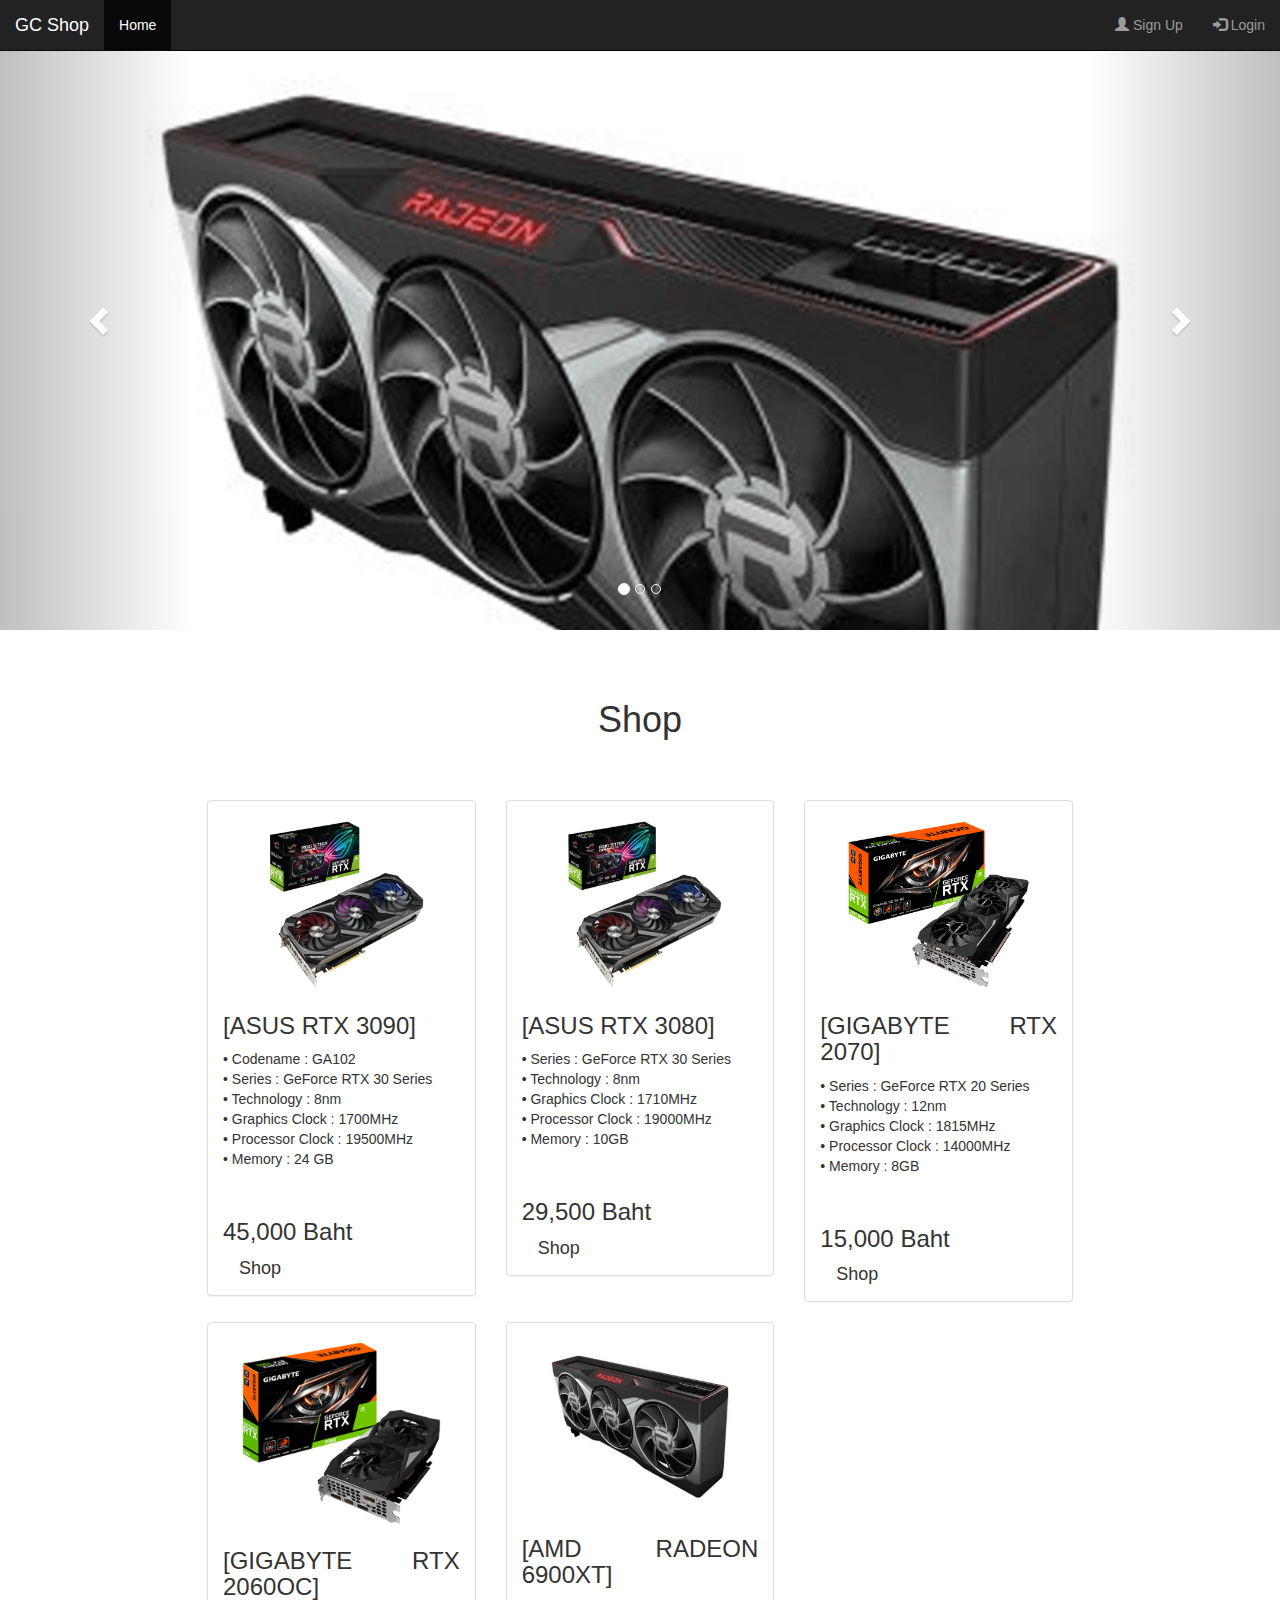
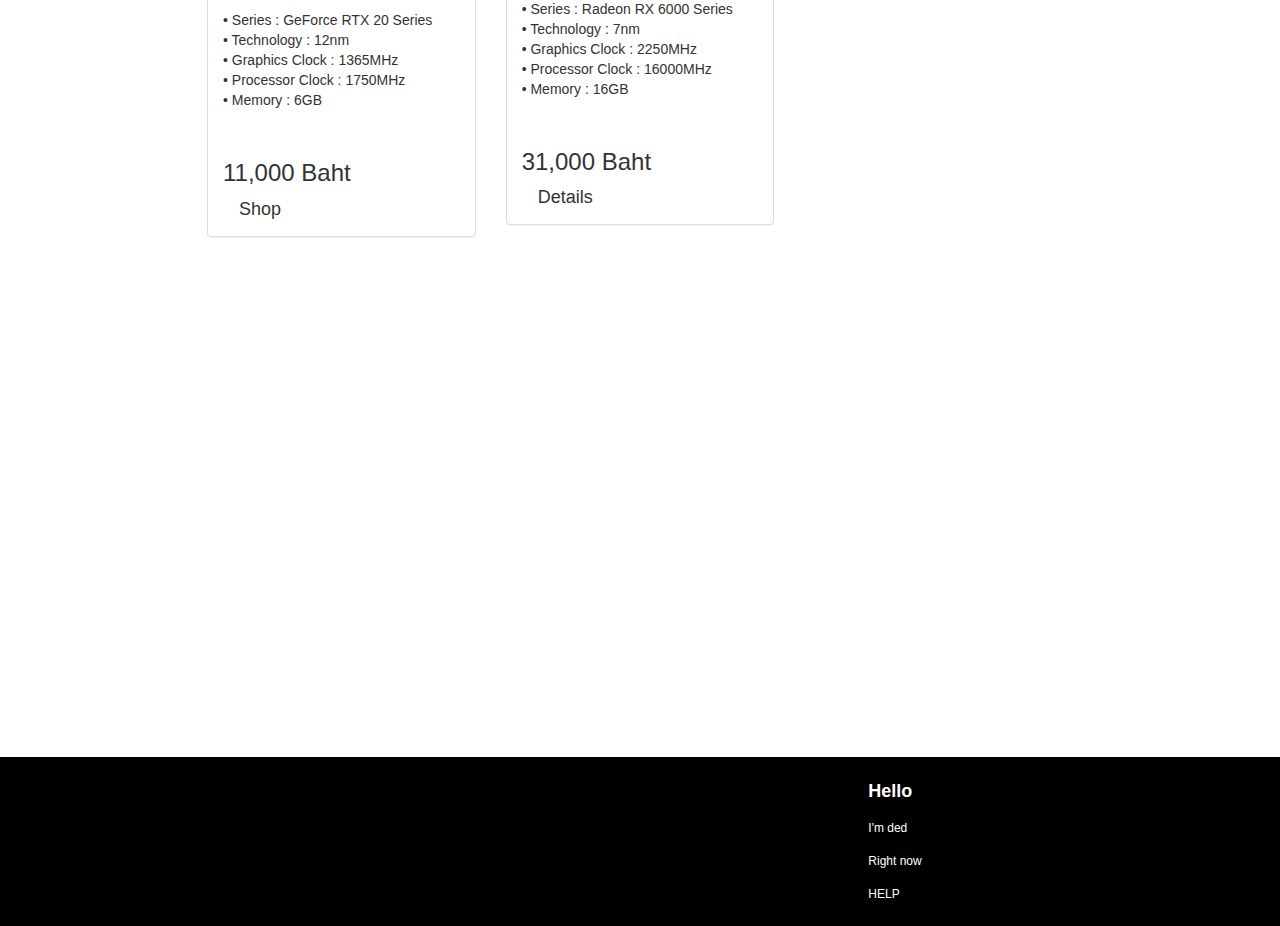
<file: index.html>
<!doctype html>
<html>
<head>
<meta charset="utf-8">
<meta name="viewport" content="width=device-width, initial-scale=1">
<link rel="stylesheet" href="./css/file.css">
<link rel="stylesheet" href="https://maxcdn.bootstrapcdn.com/bootstrap/3.4.1/css/bootstrap.min.css">
<title>Graphic Card Seller</title>
</head>

<body>

<nav class="navbar navbar-inverse navbar-fixed-top">
  <div class="container-fluid">
    <div class="navbar-header">
      <a class="navbar-brand" href="#">GC Shop</a>
    </div>
    <ul class="nav navbar-nav">
      <li class="active"><a href="#">Home</a></li>
<!--
      <li><a href="#">Page 1</a></li>
      <li><a href="#">Page 2</a></li>
-->
    </ul>
    <ul class="nav navbar-nav navbar-right">
      <li><a href="#"><span class="glyphicon glyphicon-user"></span> Sign Up</a></li>
      <li><a href="#"><span class="glyphicon glyphicon-log-in"></span> Login</a></li>
    </ul>
  </div>
</nav>
	
<div id="myCarousel" class="carousel slide" data-ride="carousel">
	<ol class="carousel-indicators">
		<li data-target="#myCarousel" data-slide-to="0" class="active"></li>
		<li data-target="#myCarousel" data-slide-to="1"></li>
		<li data-target="#myCarousel" data-slide-to="2"></li>
	</ol>
	<div class="carousel-inner">
		<div class="item active">
			<img src="./image/AMD6900XT.png" alt="Sample Image" style="width: 100%;">
		</div>
		<div class="item">
			<img src="./image/RTX2070OC.png" alt="Sample Image" style="width: 100%;">
		</div>
		<div class="item">
			<img src="./image/RTX3080.png" alt="Sample Image" style="width: 100%;">
		</div>
		<div class="item">
			<img src="./image/RTX3090.png" alt="Sample Image" style="width: 100%;">
		</div>
		<div class="item">
			<img src="./image/RTX2060OC.png" alt="Sample Image" style="width: 100%;">
		</div>
	</div>
	<a class="left carousel-control" href="#myCarousel" data-slide="prev">
		<span class="glyphicon glyphicon-chevron-left"></span>
		<span class="sr-only">Previous</span>
	</a>
	<a class="right carousel-control" href="#myCarousel" data-slide="next">
		<span class="glyphicon glyphicon-chevron-right"></span>
		<span class="sr-only">Next</span>
	</a>
</div>
	
<div class="container text-center" style="width: 70%; padding-top: 50px; padding-bottom: 50px;">
	<h1 style="padding-bottom: 50px;">Shop</h1>
	<div class="row">
		<div class="col-md-4">
			<div class="panel panel-default">
				<div class="panel-body text-justify">
					<img src="./image/RTX3090.png" alt="Sample Image" style="width: 100%;">
					<h3>[ASUS RTX 3090]</h3>
					<p style="margin-bottom: 50px;">• Codename : GA102<br>
													• Series : GeForce RTX 30 Series<br>
													• Technology : 8nm<br>
													• Graphics Clock : 1700MHz<br>
													• Processor Clock : 19500MHz<br>
													• Memory : 24 GB<br>
													
													<h3>45,000 Baht</h3>
					<a href="RTX3090.html" class="btn-default btn-lg" role="button">Shop</a>
				</div>
			</div>
		</div>
		<div class="col-md-4">
			<div class="panel panel-default">
				<div class="panel-body text-justify">
					<img src="./image/RTX3080.png" alt="Sample Image" style="width: 100%;">
					<h3>[ASUS RTX 3080]</h3>
					<p style="margin-bottom: 50px;">
													• Series : GeForce RTX 30 Series<br>
													• Technology : 8nm<br>
													• Graphics Clock : 1710MHz<br>
													• Processor Clock : 19000MHz<br>
													• Memory : 10GB<br>
													</p>
													<h3>29,500 Baht</h3>
					<a href="RTX3080.html" class="btn-default btn-lg" role="button">Shop</a>
				</div>
			</div>
		</div>
		<div class="col-md-4">
			<div class="panel panel-default">
				<div class="panel-body text-justify">
					<img src="./image/RTX2070OC.png" alt="Sample Image" style="width: 100%;">
					<h3>[GIGABYTE RTX 2070]</h3>
					<p style="margin-bottom: 50px;">
													• Series : GeForce RTX 20 Series<br>
													• Technology : 12nm<br>
													• Graphics Clock : 1815MHz<br>
													• Processor Clock : 14000MHz<br>
													• Memory : 8GB<br>
													</p>
													<h3>15,000 Baht</h3>
					<a href="RTX2070.html" class="btn-default btn-lg" role="button">Shop</a>
				</div>
			</div>
		</div>
	</div>
	<div class="row">
		<div class="col-md-4">
			<div class="panel panel-default">
				<div class="panel-body text-justify">
					<img src="./image/RTX2060OC.png" alt="Sample Image" style="width: 100%;">
					<h3>[GIGABYTE RTX 2060OC]</h3>
					<p style="margin-bottom: 50px;">
													• Series : GeForce RTX 20 Series<br>
													• Technology : 12nm<br>
													• Graphics Clock : 1365MHz<br>
													• Processor Clock : 1750MHz<br>
													• Memory : 6GB<br>
													</p>
													<h3>11,000 Baht</h3>
					<a href="RTX2060.html" class="btn-default btn-lg" role="button">Shop</a>
				</div>
			</div>
		</div>
		<div class="col-md-4">
			<div class="panel panel-default">
				<div class="panel-body text-justify">
					<img src="./image/AMD6900XT.png" alt="Sample Image" style="width: 100%;">
					<h3>[AMD RADEON 6900XT]</h3>
					<p style="margin-bottom: 50px;">
													• Series : Radeon RX 6000 Series <br>
													• Technology : 7nm <br>
													• Graphics Clock : 2250MHz <br>
													• Processor Clock : 16000MHz <br>
													• Memory : 16GB <br>
													</p>
													<h3>31,000 Baht</h3>
					<a href="RADEON6900XT.html" class="btn-default btn-lg" role="button">Details</a>
				</div>
			</div>
		</div>
	</div>
</div>

<div class="parallax"></div>
	
<div class="footer">
	<div class="row">
    	<div class="col-md-4"></div>
        <div class="col-md-4"></div>
        <div class="col-md-4"><h4><b>Hello</b></h4></div>
	</div>
    <div class="row">
    	<div class="col-md-4"></div>
        <div class="col-md-4"></div>
        <div class="col-md-4"><h6>I'm ded</h6></div>
	</div>
    <div class="row">
    	<div class="col-md-4"></div>
        <div class="col-md-4"></div>
        <div class="col-md-4"><h6>Right now</h6></div>
	</div>
    <div class="row">
    	<div class="col-md-4"></div>
        <div class="col-md-4"></div>
        <div class="col-md-4"><h6>HELP</h6></div>
	</div>
</div>

<script src="https://ajax.googleapis.com/ajax/libs/jquery/3.5.1/jquery.min.js"></script>
<script src="https://maxcdn.bootstrapcdn.com/bootstrap/3.4.1/js/bootstrap.min.js"></script>
</body>
</html>
</file>
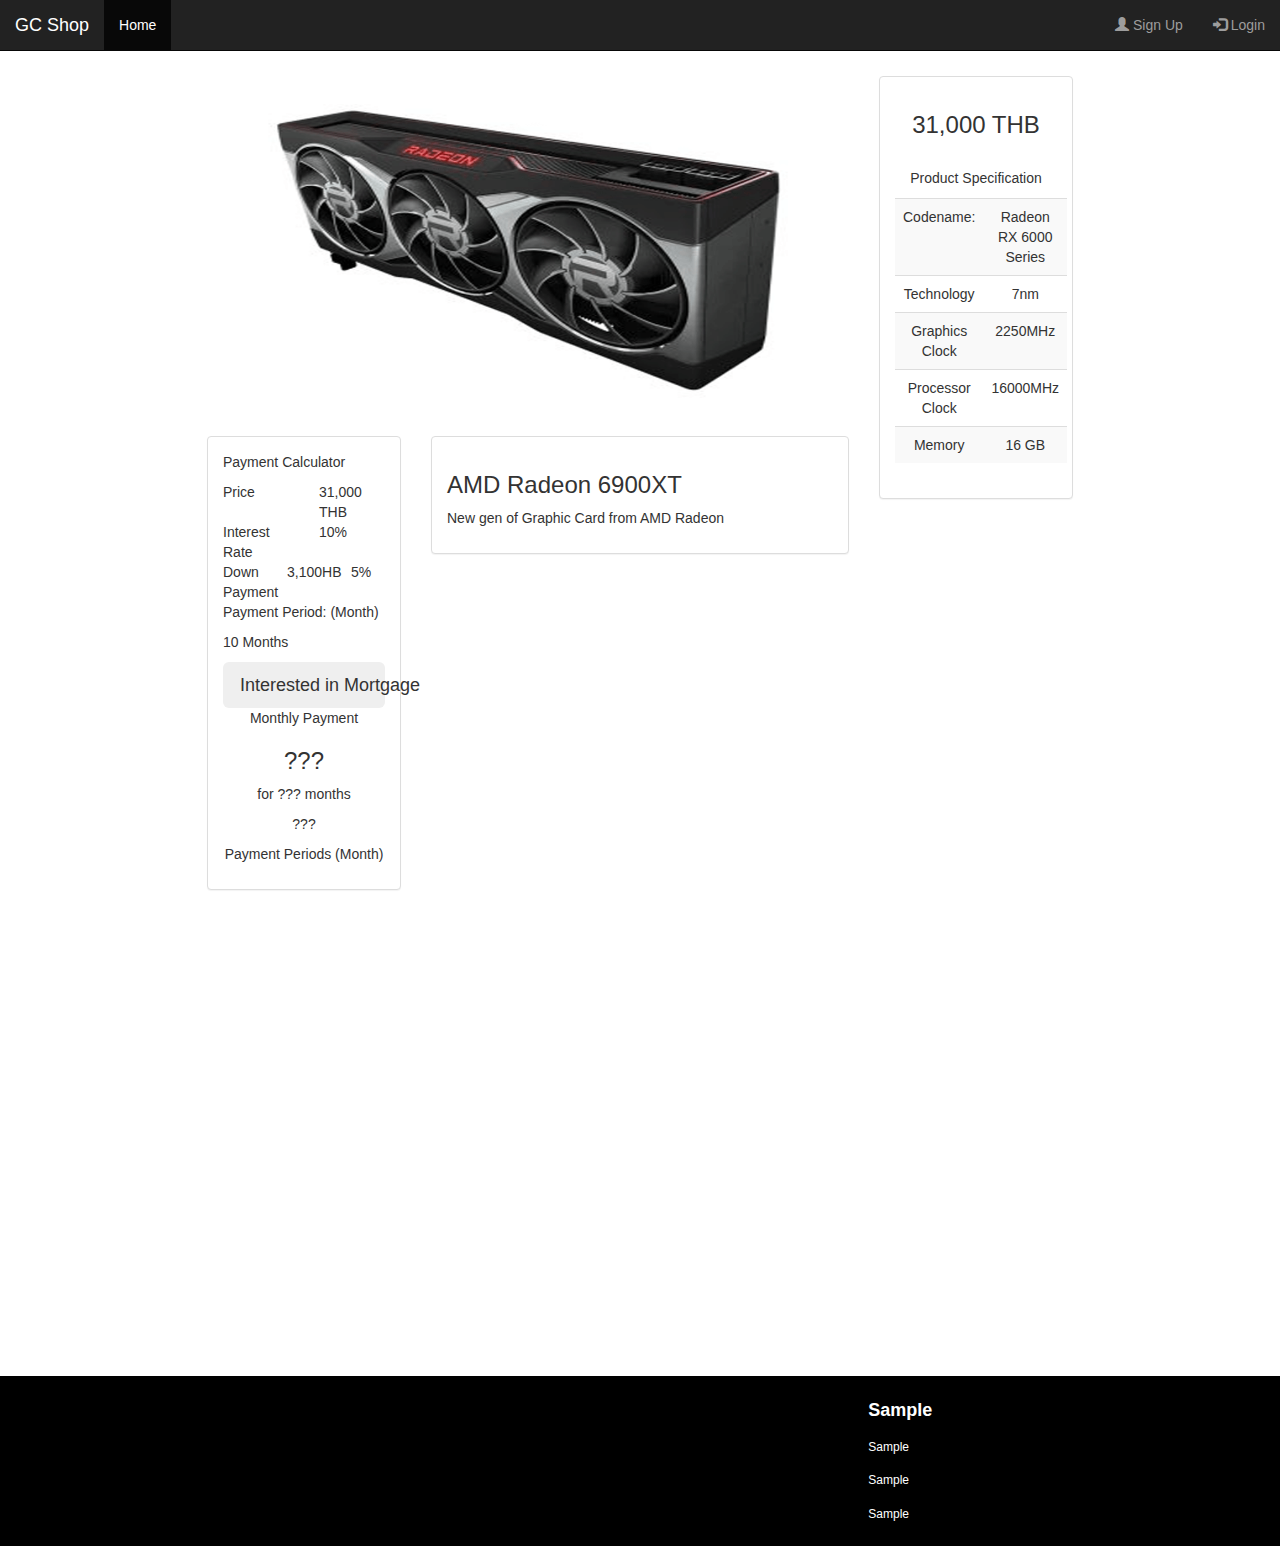
<file: RADEON6900XT.html>
<!doctype html>
<html>
<head>
<meta charset="utf-8">
<meta name="viewport" content="width=device-width, initial-scale=1">
<link rel="stylesheet" href="./css/file.css">
<link rel="stylesheet" href="https://maxcdn.bootstrapcdn.com/bootstrap/3.4.1/css/bootstrap.min.css">
<title>Sample Site</title>
</head>

<body>

<nav class="navbar navbar-inverse navbar-fixed-top">
  <div class="container-fluid">
    <div class="navbar-header">
      <a class="navbar-brand" href="index.html">GC Shop</a>
    </div>
    <ul class="nav navbar-nav">
      <li class="active"><a href="index.html">Home</a></li>
<!--
      <li><a href="#">Page 1</a></li>
      <li><a href="#">Page 2</a></li>
-->
    </ul>
    <ul class="nav navbar-nav navbar-right">
      <li><a href="#"><span class="glyphicon glyphicon-user"></span> Sign Up</a></li>
      <li><a href="#"><span class="glyphicon glyphicon-log-in"></span> Login</a></li>
    </ul>
  </div>
</nav><br><br><br>
	

<div class="container" style="width: 70%;">
	<div class="row">
		<div class="col-md-9">
			<div class="row text-center" style="padding-bottom: 10px;">
				<img src="image/AMD6900XT	.png" alt="sample" style="width: 100%; height: 350px;">
			</div>
			<div class="row">
				<div class="col-md-4 text-justify">
					<div class="panel panel-default">
						<div class="panel-body">
							<p>Payment Calculator</p>
							<div class="row">
								<div class="col-md-6">Price</div>
								<div class="col-md-6">31,000 THB</div>
							</div>
							<div class="row">
								<div class="col-md-6">Interest Rate</div>
								<div class="col-md-6">10%</div>
							</div>
							<div class="row">
								<div class="col-md-4">Down Payment</div>
								<div class="col-md-4">3,100HB</div>
								<div class="col-md-4">5%</div>
							</div>
							<div class="row">
								<div class="col-md-12">
									<p>Payment Period: (Month)</p>
									<p>10 Months</p>
								</div>
							</div>
							<button type="button" class="btn btn-block btn-lg">Interested in Mortgage</button>
							<div class="row text-center">
								<div class="col-md">
									<p>Monthly Payment</p>
									<h3>???</h3>
									<p>for ??? months</p>
								</div>
							</div>
							<div class="row text-center">
								<p>???</p>
								<p>Payment Periods (Month)</p>
							</div>
						</div>
					</div>
				</div>
				<div class="col-md-8">
					<div class="panel panel-default">
						<div class="panel-body">
							<h3>AMD Radeon 6900XT </h3>
							<p>New gen of Graphic Card from AMD Radeon</p>
						</div>
					</div>
				</div>
			</div>
		</div>
		<div class="col-md-3 text-center">
			<div class="panel panel-default">
				<div class="panel-body">
					<h3 style="padding-bottom: 20px;">31,000 THB</h3>
					<table class="table table-striped">
						<thead>
							<p>Product Specification</p>
						</thead>
						<tbody>
							<tr>
								<td>Codename:</td>
								<td>Radeon RX 6000 Series</td>
							</tr>
							<tr>
								<td>Technology</td>
								<td>7nm</td>
							</tr>
							<tr>
								<td>Graphics Clock</td>
								<td>2250MHz</td>
							</tr>
							<tr>
								<td>Processor Clock</td>
								<td>16000MHz</td>
							</tr>
							<tr>
								<td>Memory</td>
								<td>16 GB</td>
							</tr>
							
						</tbody>
					</table>
				</div>
			</div>
		</div>
	</div>
</div>

<div class="parallax"></div>
	
<div class="footer">
	<div class="row">
    	<div class="col-md-4"></div>
        <div class="col-md-4"></div>
        <div class="col-md-4"><h4><b>Sample</b></h4></div>
	</div>
    <div class="row">
    	<div class="col-md-4"></div>
        <div class="col-md-4"></div>
        <div class="col-md-4"><h6>Sample</h6></div>
	</div>
    <div class="row">
    	<div class="col-md-4"></div>
        <div class="col-md-4"></div>
        <div class="col-md-4"><h6>Sample</h6></div>
	</div>
    <div class="row">
    	<div class="col-md-4"></div>
        <div class="col-md-4"></div>
        <div class="col-md-4"><h6>Sample</h6></div>
	</div>
</div>

<script src="https://ajax.googleapis.com/ajax/libs/jquery/3.5.1/jquery.min.js"></script>
<script src="https://maxcdn.bootstrapcdn.com/bootstrap/3.4.1/js/bootstrap.min.js"></script>
</body>
</html>
</file>
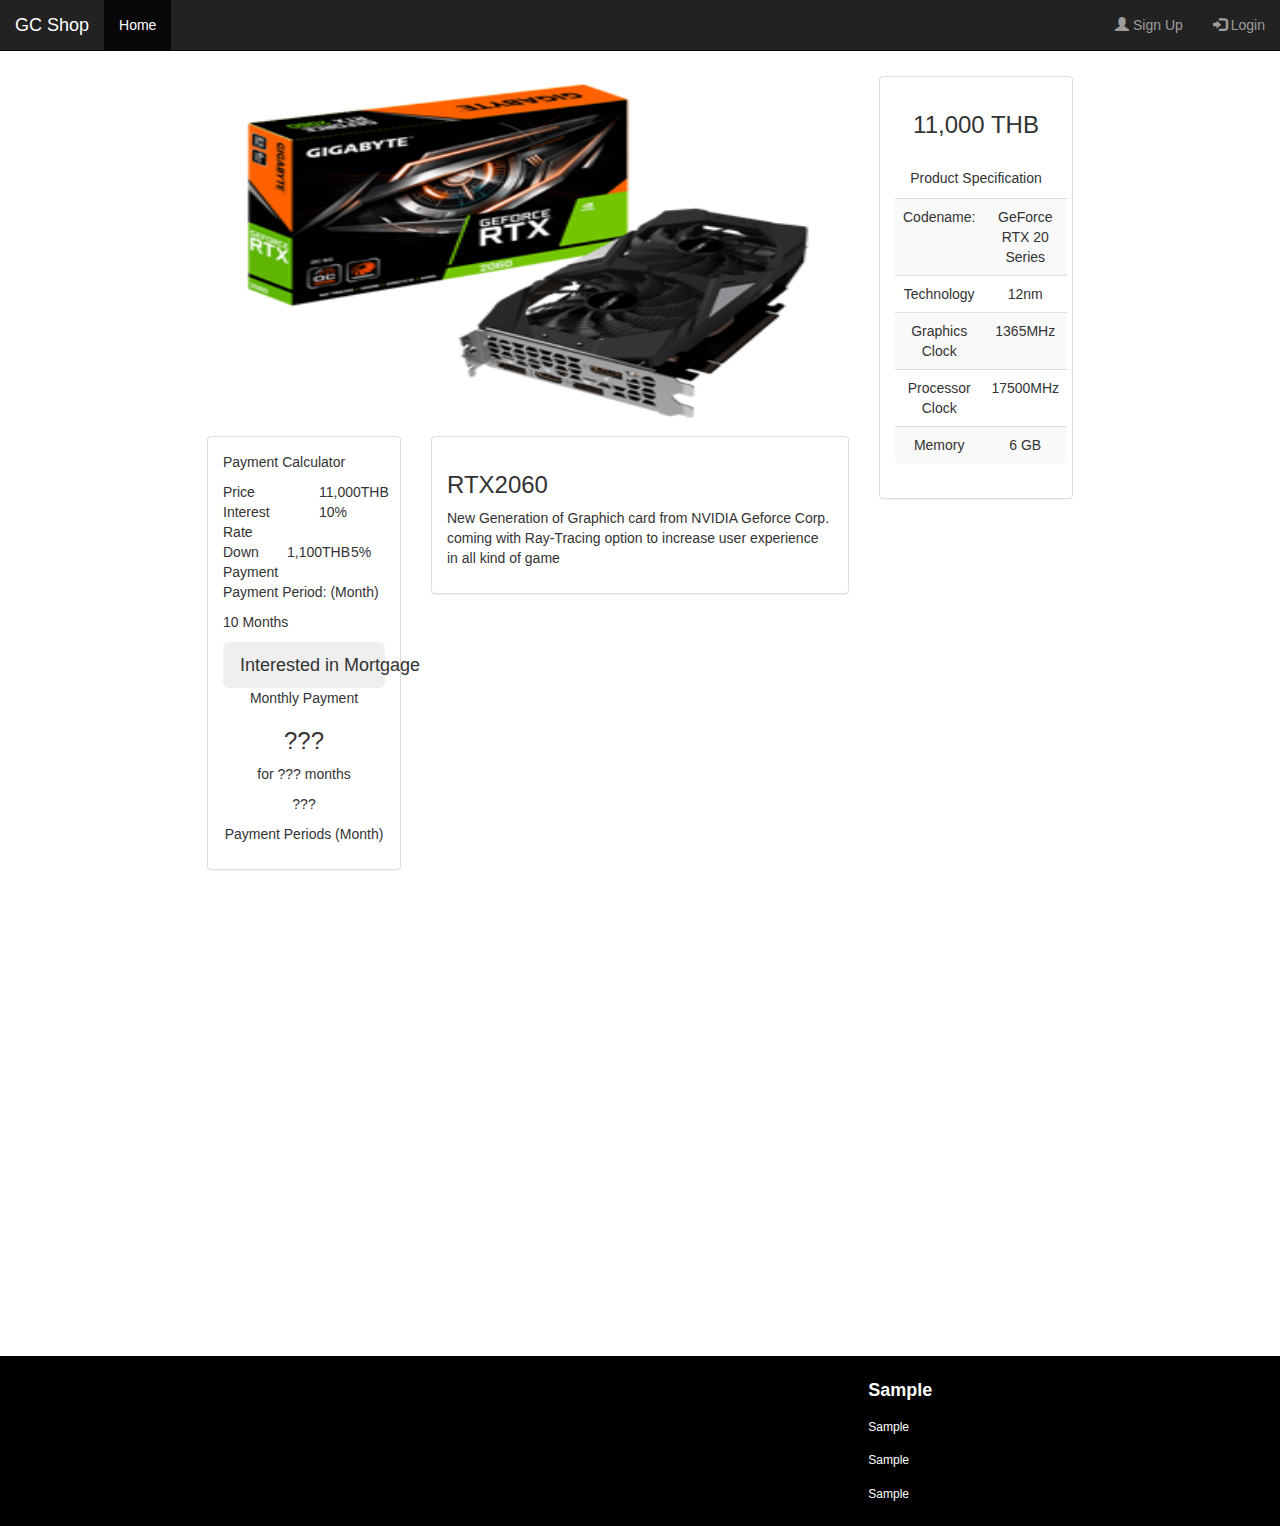
<file: RTX2060.html>
<!doctype html>
<html>
<head>
<meta charset="utf-8">
<meta name="viewport" content="width=device-width, initial-scale=1">
<link rel="stylesheet" href="./css/file.css">
<link rel="stylesheet" href="https://maxcdn.bootstrapcdn.com/bootstrap/3.4.1/css/bootstrap.min.css">
<title>Sample Site</title>
</head>

<body>

<nav class="navbar navbar-inverse navbar-fixed-top">
  <div class="container-fluid">
    <div class="navbar-header">
      <a class="navbar-brand" href="index.html">GC Shop</a>
    </div>
    <ul class="nav navbar-nav">
      <li class="active"><a href="index.html">Home</a></li>
<!--
      <li><a href="#">Page 1</a></li>
      <li><a href="#">Page 2</a></li>
-->
    </ul>
    <ul class="nav navbar-nav navbar-right">
      <li><a href="#"><span class="glyphicon glyphicon-user"></span> Sign Up</a></li>
      <li><a href="#"><span class="glyphicon glyphicon-log-in"></span> Login</a></li>
    </ul>
  </div>
</nav><br><br><br>
	

<div class="container" style="width: 70%;">
	<div class="row">
		<div class="col-md-9">
			<div class="row text-center" style="padding-bottom: 10px;">
				<img src="image/RTX2060OC.png" alt="sample" style="width: 100%; height: 350px;">
			</div>
			<div class="row">
				<div class="col-md-4 text-justify">
					<div class="panel panel-default">
						<div class="panel-body">
							<p>Payment Calculator</p>
							<div class="row">
								<div class="col-md-6">Price</div>
								<div class="col-md-6">11,000THB</div>
							</div>
							<div class="row">
								<div class="col-md-6">Interest Rate</div>
								<div class="col-md-6">10%</div>
							</div>
							<div class="row">
								<div class="col-md-4">Down Payment</div>
								<div class="col-md-4">1,100THB</div>
								<div class="col-md-4">5%</div>
							</div>
							<div class="row">
								<div class="col-md-12">
									<p>Payment Period: (Month)</p>
									<p>10 Months</p>
								</div>
							</div>
							<button type="button" class="btn btn-block btn-lg">Interested in Mortgage</button>
							<div class="row text-center">
								<div class="col-md">
									<p>Monthly Payment</p>
									<h3>???</h3>
									<p>for ??? months</p>
								</div>
							</div>
							<div class="row text-center">
								<p>???</p>
								<p>Payment Periods (Month)</p>
							</div>
						</div>
					</div>
				</div>
				<div class="col-md-8">
					<div class="panel panel-default">
						<div class="panel-body">
							<h3>RTX2060</h3>
							<p>New Generation of Graphich card from NVIDIA Geforce Corp. coming with Ray-Tracing option to increase user experience in all kind of game</p>
						</div>
					</div>
				</div>
			</div>
		</div>
		<div class="col-md-3 text-center">
			<div class="panel panel-default">
				<div class="panel-body">
					<h3 style="padding-bottom: 20px;">11,000 THB</h3>
					<table class="table table-striped">
						<thead>
							<p>Product Specification</p>
						</thead>
						<tbody>
							<tr>
								<td>Codename:</td>
								<td>GeForce RTX 20 Series</td>
							</tr>
							<tr>
								<td>Technology</td>
								<td>12nm</td>
							</tr>
							<tr>
								<td>Graphics Clock</td>
								<td>1365MHz</td>
							</tr>
							<tr>
								<td>Processor Clock</td>
								<td>17500MHz</td>
							</tr>
							<tr>
								<td>Memory</td>
								<td>6 GB</td>
							</tr>
							
						</tbody>
					</table>
				</div>
			</div>
		</div>
	</div>
</div>

<div class="parallax"></div>
	
<div class="footer">
	<div class="row">
    	<div class="col-md-4"></div>
        <div class="col-md-4"></div>
        <div class="col-md-4"><h4><b>Sample</b></h4></div>
	</div>
    <div class="row">
    	<div class="col-md-4"></div>
        <div class="col-md-4"></div>
        <div class="col-md-4"><h6>Sample</h6></div>
	</div>
    <div class="row">
    	<div class="col-md-4"></div>
        <div class="col-md-4"></div>
        <div class="col-md-4"><h6>Sample</h6></div>
	</div>
    <div class="row">
    	<div class="col-md-4"></div>
        <div class="col-md-4"></div>
        <div class="col-md-4"><h6>Sample</h6></div>
	</div>
</div>

<script src="https://ajax.googleapis.com/ajax/libs/jquery/3.5.1/jquery.min.js"></script>
<script src="https://maxcdn.bootstrapcdn.com/bootstrap/3.4.1/js/bootstrap.min.js"></script>
</body>
</html>
</file>
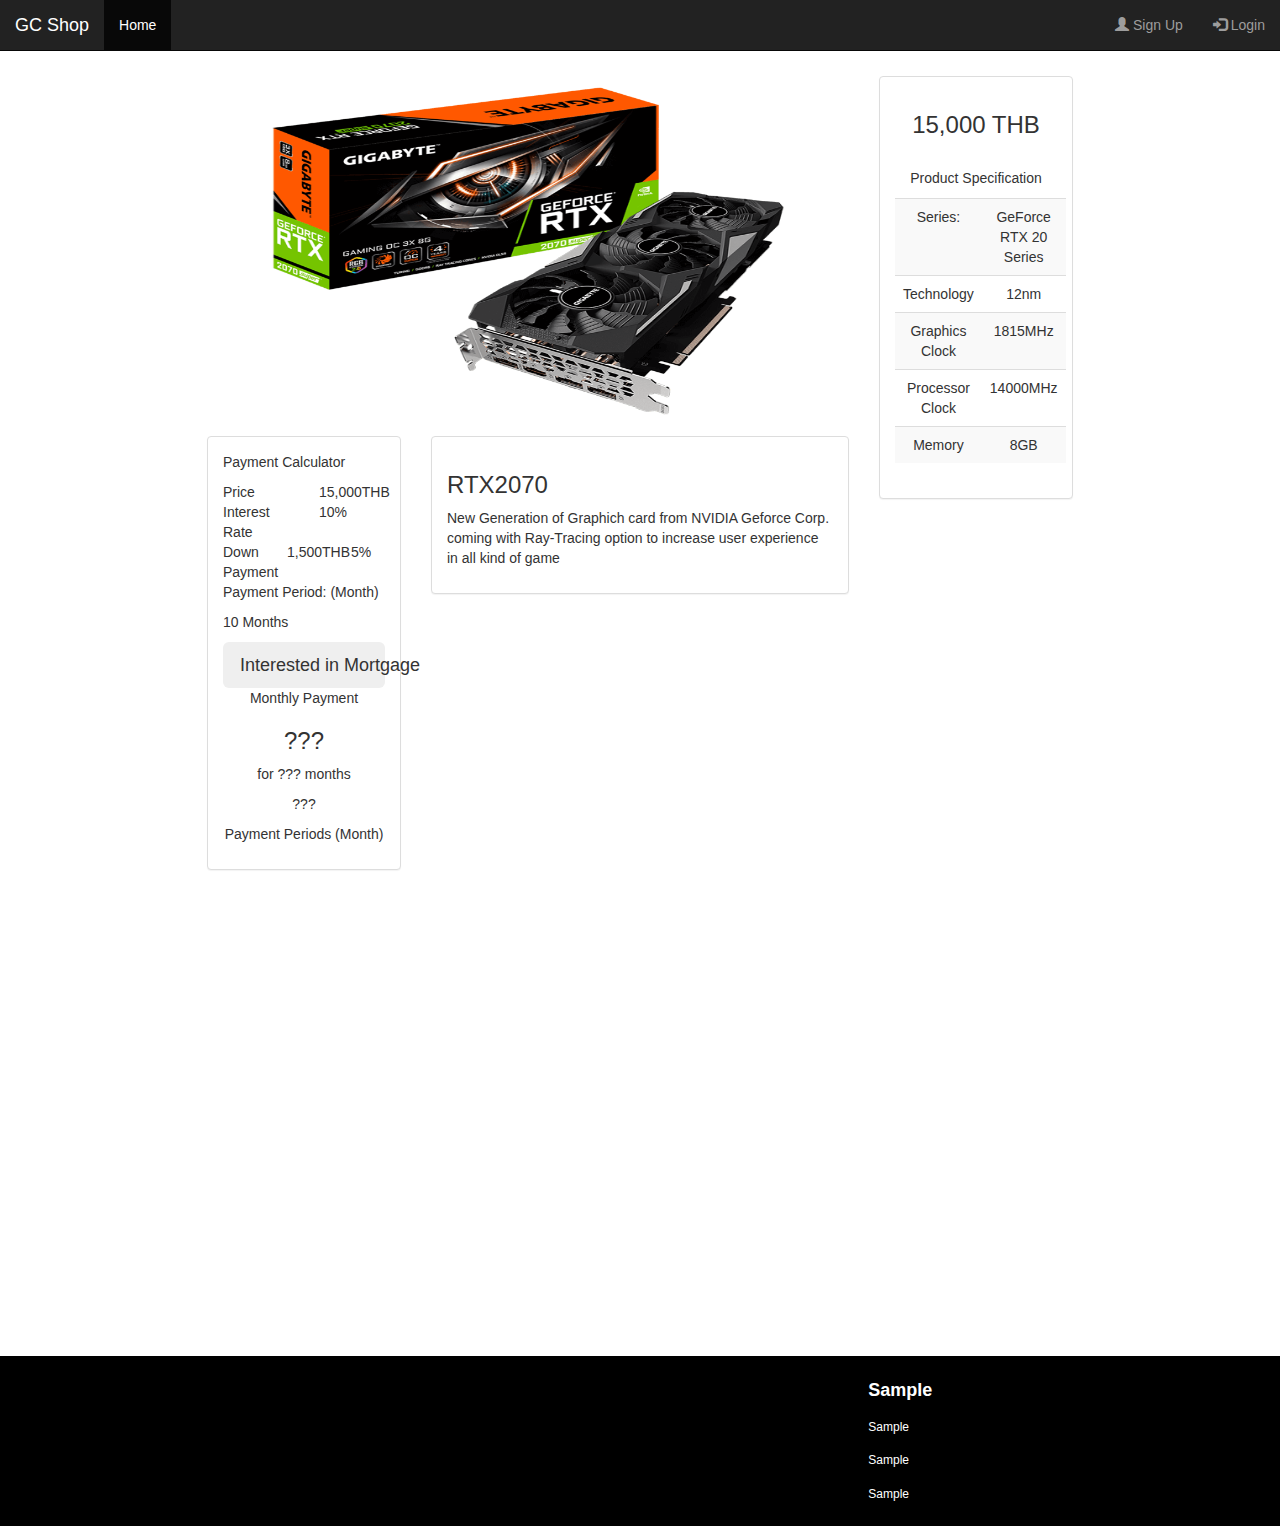
<file: RTX2070.html>
<!doctype html>
<html>
<head>
<meta charset="utf-8">
<meta name="viewport" content="width=device-width, initial-scale=1">
<link rel="stylesheet" href="./css/file.css">
<link rel="stylesheet" href="https://maxcdn.bootstrapcdn.com/bootstrap/3.4.1/css/bootstrap.min.css">
<title>Sample Site</title>
</head>

<body>

<nav class="navbar navbar-inverse navbar-fixed-top">
  <div class="container-fluid">
    <div class="navbar-header">
      <a class="navbar-brand" href="index.html">GC Shop</a>
    </div>
    <ul class="nav navbar-nav">
      <li class="active"><a href="index.html">Home</a></li>
<!--
      <li><a href="#">Page 1</a></li>
      <li><a href="#">Page 2</a></li>
-->
    </ul>
    <ul class="nav navbar-nav navbar-right">
      <li><a href="#"><span class="glyphicon glyphicon-user"></span> Sign Up</a></li>
      <li><a href="#"><span class="glyphicon glyphicon-log-in"></span> Login</a></li>
    </ul>
  </div>
</nav><br><br><br>
	

<div class="container" style="width: 70%;">
	<div class="row">
		<div class="col-md-9">
			<div class="row text-center" style="padding-bottom: 10px;">
				<img src="image/RTX2070OC.png" alt="sample" style="width: 100%; height: 350px;">
			</div>
			<div class="row">
				<div class="col-md-4 text-justify">
					<div class="panel panel-default">
						<div class="panel-body">
							<p>Payment Calculator</p>
							<div class="row">
								<div class="col-md-6">Price</div>
								<div class="col-md-6">15,000THB</div>
							</div>
							<div class="row">
								<div class="col-md-6">Interest Rate</div>
								<div class="col-md-6">10%</div>
							</div>
							<div class="row">
								<div class="col-md-4">Down Payment</div>
								<div class="col-md-4">1,500THB</div>
								<div class="col-md-4">5%</div>
							</div>
							<div class="row">
								<div class="col-md-12">
									<p>Payment Period: (Month)</p>
									<p>10 Months</p>
								</div>
							</div>
							<button type="button" class="btn btn-block btn-lg">Interested in Mortgage</button>
							<div class="row text-center">
								<div class="col-md">
									<p>Monthly Payment</p>
									<h3>???</h3>
									<p>for ??? months</p>
								</div>
							</div>
							<div class="row text-center">
								<p>???</p>
								<p>Payment Periods (Month)</p>
							</div>
						</div>
					</div>
				</div>
				<div class="col-md-8">
					<div class="panel panel-default">
						<div class="panel-body">
							<h3>RTX2070</h3>
							<p>New Generation of Graphich card from NVIDIA Geforce Corp. coming with Ray-Tracing option to increase user experience in all kind of game</p>
						</div>
					</div>
				</div>
			</div>
		</div>
		<div class="col-md-3 text-center">
			<div class="panel panel-default">
				<div class="panel-body">
					<h3 style="padding-bottom: 20px;">15,000 THB</h3>
					<table class="table table-striped">
						<thead>
							<p>Product Specification</p>
						</thead>
						<tbody>
							<tr>
								<td>Series:</td>
								<td>GeForce RTX 20 Series</td>
							</tr>
							<tr>
								<td>Technology</td>
								<td>12nm</td>
							</tr>
							<tr>
								<td>Graphics Clock</td>
								<td>1815MHz</td>
							</tr>
							<tr>
								<td>Processor Clock</td>
								<td>14000MHz</td>
							</tr>
							<tr>
								<td>Memory</td>
								<td>8GB</td>
							</tr>
							
						</tbody>
					</table>
				</div>
			</div>
		</div>
	</div>
</div>

<div class="parallax"></div>
	
<div class="footer">
	<div class="row">
    	<div class="col-md-4"></div>
        <div class="col-md-4"></div>
        <div class="col-md-4"><h4><b>Sample</b></h4></div>
	</div>
    <div class="row">
    	<div class="col-md-4"></div>
        <div class="col-md-4"></div>
        <div class="col-md-4"><h6>Sample</h6></div>
	</div>
    <div class="row">
    	<div class="col-md-4"></div>
        <div class="col-md-4"></div>
        <div class="col-md-4"><h6>Sample</h6></div>
	</div>
    <div class="row">
    	<div class="col-md-4"></div>
        <div class="col-md-4"></div>
        <div class="col-md-4"><h6>Sample</h6></div>
	</div>
</div>

<script src="https://ajax.googleapis.com/ajax/libs/jquery/3.5.1/jquery.min.js"></script>
<script src="https://maxcdn.bootstrapcdn.com/bootstrap/3.4.1/js/bootstrap.min.js"></script>
</body>
</html>
</file>
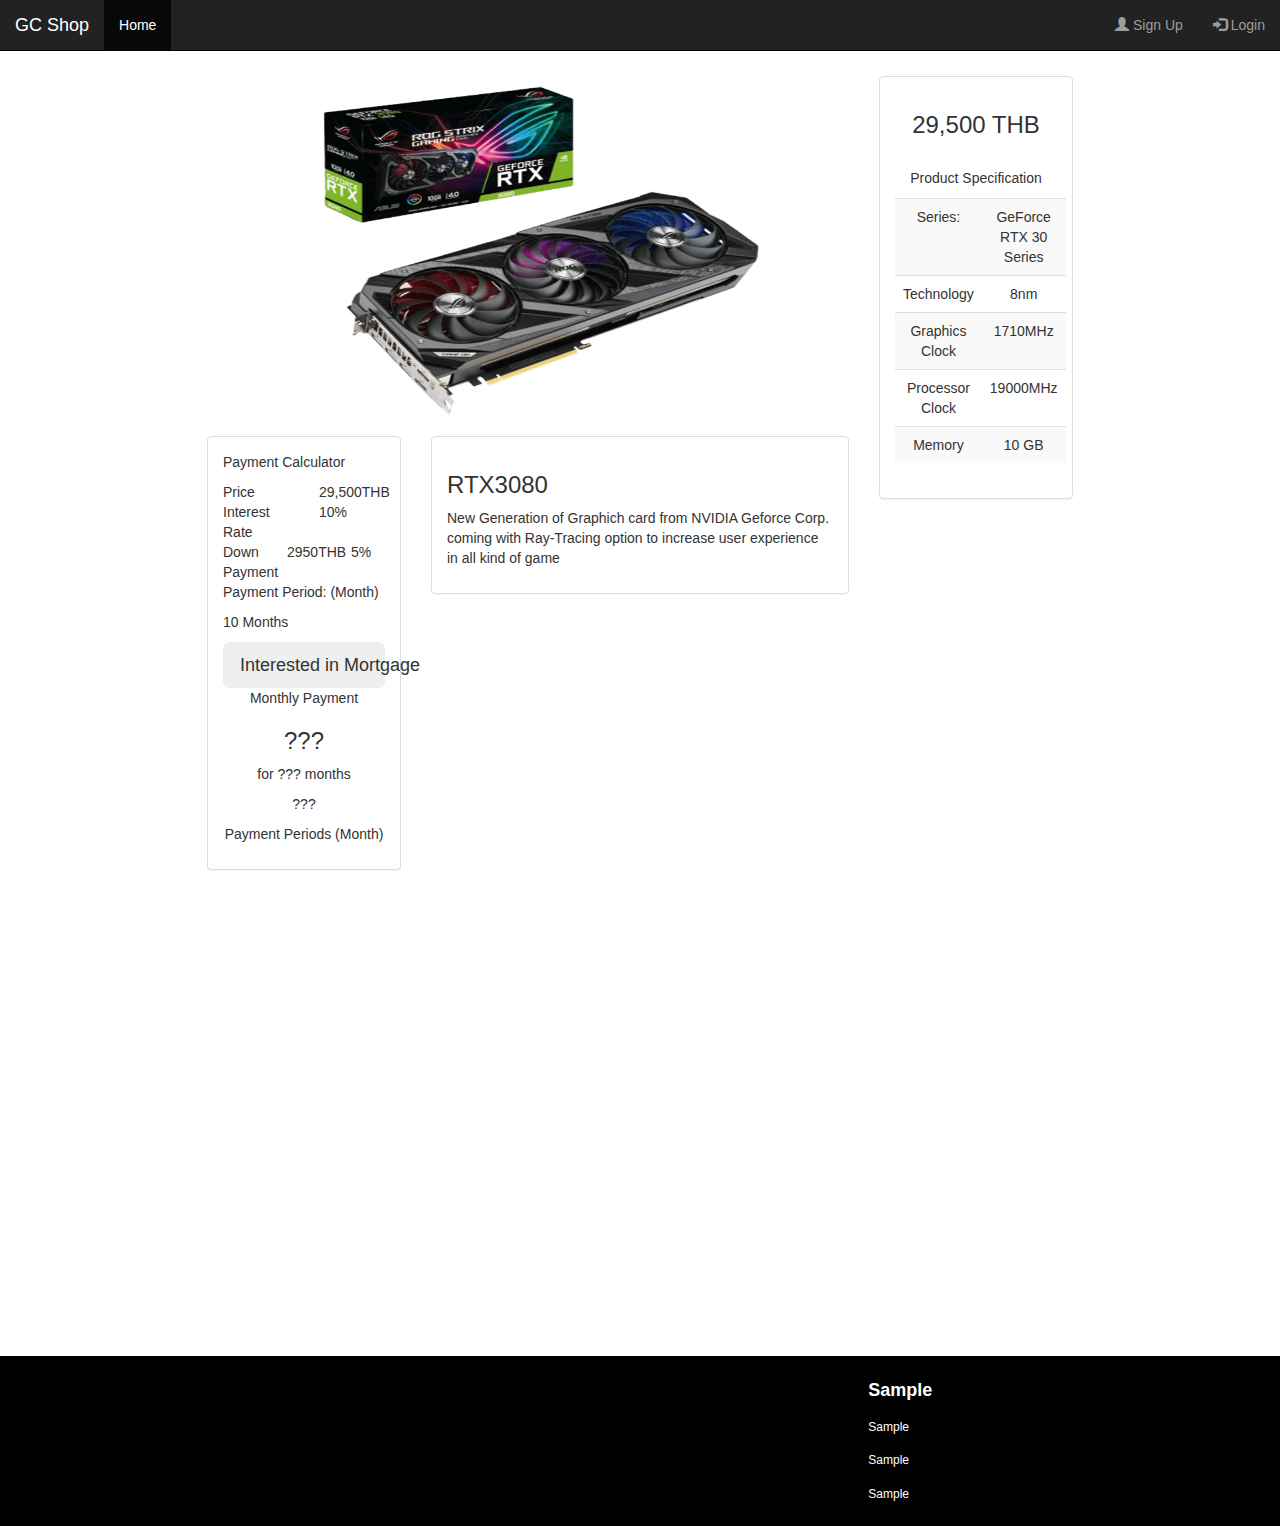
<file: RTX3080.html>
<!doctype html>
<html>
<head>
<meta charset="utf-8">
<meta name="viewport" content="width=device-width, initial-scale=1">
<link rel="stylesheet" href="./css/file.css">
<link rel="stylesheet" href="https://maxcdn.bootstrapcdn.com/bootstrap/3.4.1/css/bootstrap.min.css">
<title>Sample Site</title>
</head>

<body>

<nav class="navbar navbar-inverse navbar-fixed-top">
  <div class="container-fluid">
    <div class="navbar-header">
      <a class="navbar-brand" href="index.html">GC Shop</a>
    </div>
    <ul class="nav navbar-nav">
      <li class="active"><a href="index.html">Home</a></li>
<!--
      <li><a href="#">Page 1</a></li>
      <li><a href="#">Page 2</a></li>
-->
    </ul>
    <ul class="nav navbar-nav navbar-right">
      <li><a href="#"><span class="glyphicon glyphicon-user"></span> Sign Up</a></li>
      <li><a href="#"><span class="glyphicon glyphicon-log-in"></span> Login</a></li>
    </ul>
  </div>
</nav><br><br><br>
	

<div class="container" style="width: 70%;">
	<div class="row">
		<div class="col-md-9">
			<div class="row text-center" style="padding-bottom: 10px;">
				<img src="image/RTX3080.png" alt="sample" style="width: 100%; height: 350px;">
			</div>
			<div class="row">
				<div class="col-md-4 text-justify">
					<div class="panel panel-default">
						<div class="panel-body">
							<p>Payment Calculator</p>
							<div class="row">
								<div class="col-md-6">Price</div>
								<div class="col-md-6">29,500THB</div>
							</div>
							<div class="row">
								<div class="col-md-6">Interest Rate</div>
								<div class="col-md-6">10%</div>
							</div>
							<div class="row">
								<div class="col-md-4">Down Payment</div>
								<div class="col-md-4">2950THB</div>
								<div class="col-md-4">5%</div>
							</div>
							<div class="row">
								<div class="col-md-12">
									<p>Payment Period: (Month)</p>
									<p>10 Months</p>
								</div>
							</div>
							<button type="button" class="btn btn-block btn-lg">Interested in Mortgage</button>
							<div class="row text-center">
								<div class="col-md">
									<p>Monthly Payment</p>
									<h3>???</h3>
									<p>for ??? months</p>
								</div>
							</div>
							<div class="row text-center">
								<p>???</p>
								<p>Payment Periods (Month)</p>
							</div>
						</div>
					</div>
				</div>
				<div class="col-md-8">
					<div class="panel panel-default">
						<div class="panel-body">
							<h3>RTX3080</h3>
							<p>New Generation of Graphich card from NVIDIA Geforce Corp. coming with Ray-Tracing option to increase user experience in all kind of game</p>
						</div>
					</div>
				</div>
			</div>
		</div>
		<div class="col-md-3 text-center">
			<div class="panel panel-default">
				<div class="panel-body">
					<h3 style="padding-bottom: 20px;">29,500 THB</h3>
					<table class="table table-striped">
						<thead>
							<p>Product Specification</p>
						</thead>
						<tbody>
							<tr>
								<td>Series:</td>
								<td>GeForce RTX 30 Series</td>
							</tr>
							<tr>
								<td>Technology</td>
								<td>8nm</td>
							</tr>
							<tr>
								<td>Graphics Clock</td>
								<td>1710MHz</td>
							</tr>
							<tr>
								<td>Processor Clock</td>
								<td>19000MHz</td>
							</tr>
							<tr>
								<td>Memory</td>
								<td>10 GB</td>
							</tr>
							
						</tbody>
					</table>
				</div>
			</div>
		</div>
	</div>
</div>

<div class="parallax"></div>
	
<div class="footer">
	<div class="row">
    	<div class="col-md-4"></div>
        <div class="col-md-4"></div>
        <div class="col-md-4"><h4><b>Sample</b></h4></div>
	</div>
    <div class="row">
    	<div class="col-md-4"></div>
        <div class="col-md-4"></div>
        <div class="col-md-4"><h6>Sample</h6></div>
	</div>
    <div class="row">
    	<div class="col-md-4"></div>
        <div class="col-md-4"></div>
        <div class="col-md-4"><h6>Sample</h6></div>
	</div>
    <div class="row">
    	<div class="col-md-4"></div>
        <div class="col-md-4"></div>
        <div class="col-md-4"><h6>Sample</h6></div>
	</div>
</div>

<script src="https://ajax.googleapis.com/ajax/libs/jquery/3.5.1/jquery.min.js"></script>
<script src="https://maxcdn.bootstrapcdn.com/bootstrap/3.4.1/js/bootstrap.min.js"></script>
</body>
</html>
</file>
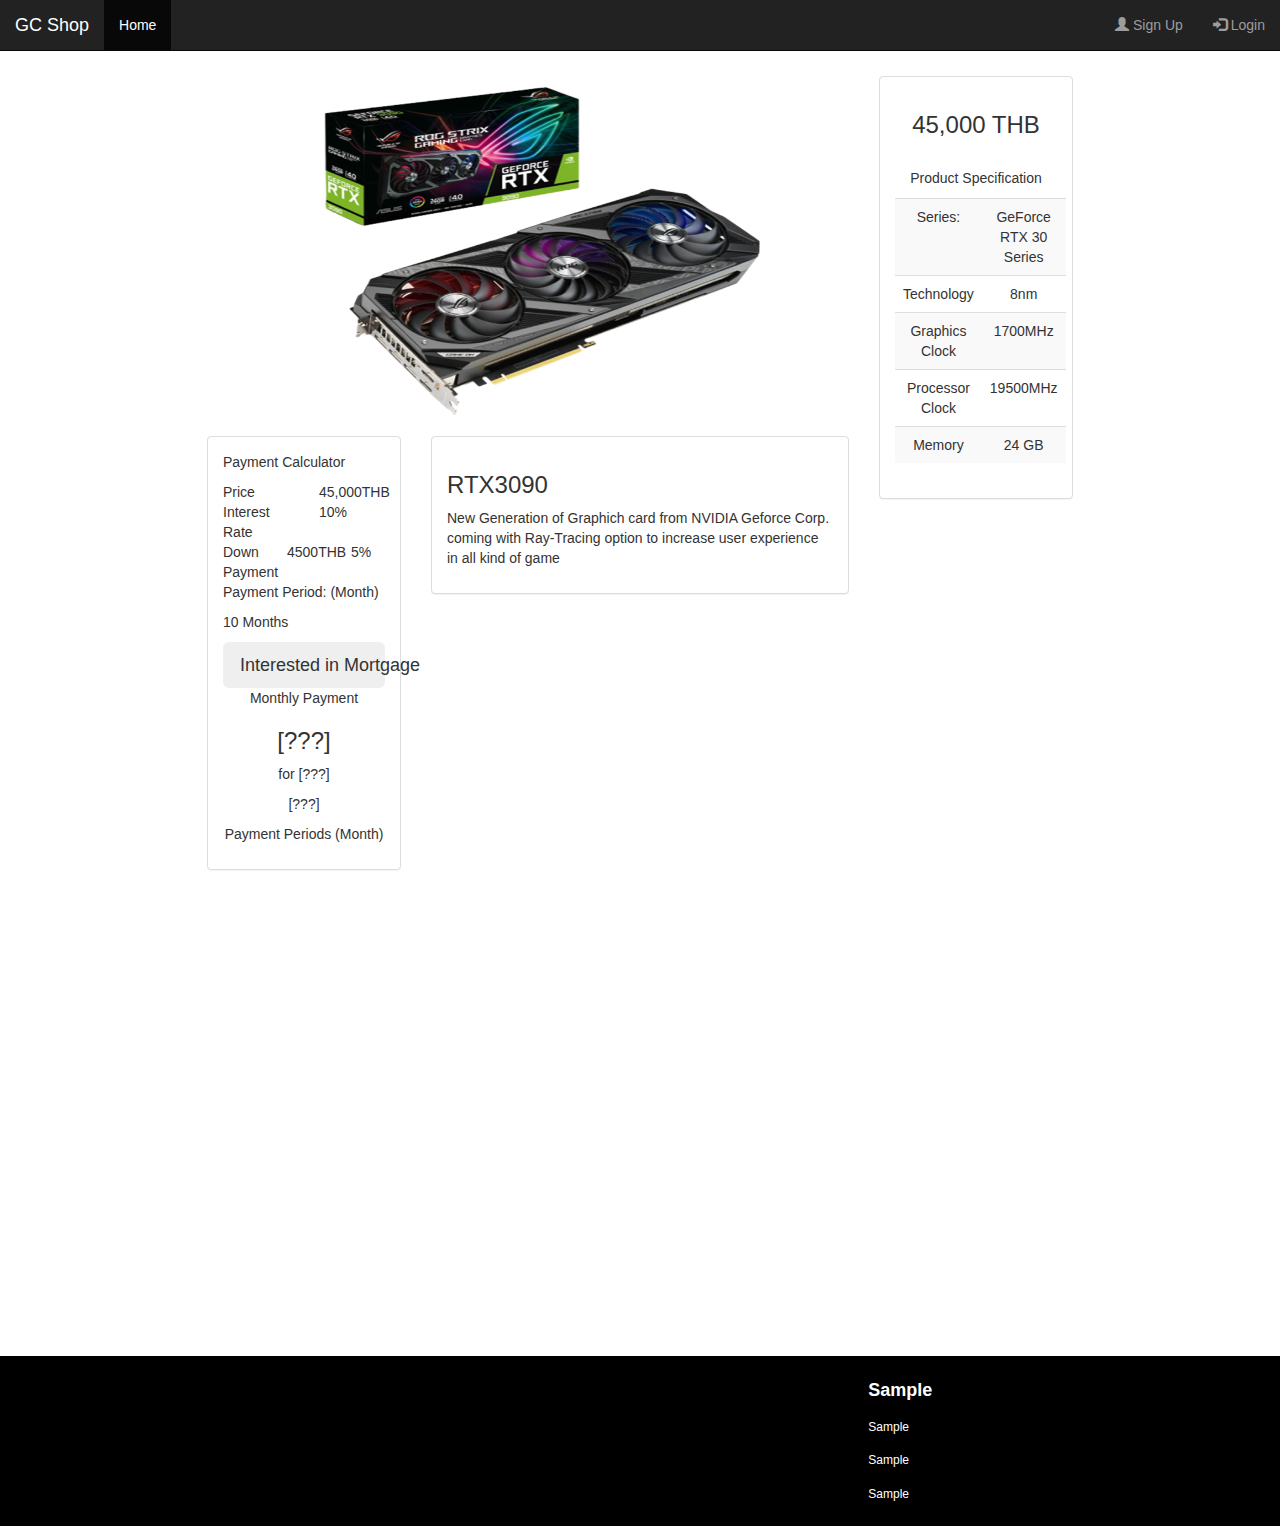
<file: RTX3090.html>
<!doctype html>
<html>
<head>
<meta charset="utf-8">
<meta name="viewport" content="width=device-width, initial-scale=1">
<link rel="stylesheet" href="./css/file.css">
<link rel="stylesheet" href="https://maxcdn.bootstrapcdn.com/bootstrap/3.4.1/css/bootstrap.min.css">
<title>Sample Site</title>
</head>

<body>

<nav class="navbar navbar-inverse navbar-fixed-top">
  <div class="container-fluid">
    <div class="navbar-header">
      <a class="navbar-brand" href="index.html">GC Shop</a>
    </div>
    <ul class="nav navbar-nav">
      <li class="active"><a href="index.html">Home</a></li>
<!--
      <li><a href="#">Page 1</a></li>
      <li><a href="#">Page 2</a></li>
-->
    </ul>
    <ul class="nav navbar-nav navbar-right">
      <li><a href="#"><span class="glyphicon glyphicon-user"></span> Sign Up</a></li>
      <li><a href="#"><span class="glyphicon glyphicon-log-in"></span> Login</a></li>
    </ul>
  </div>
</nav><br><br><br>
	

<div class="container" style="width: 70%;">
	<div class="row">
		<div class="col-md-9">
			<div class="row text-center" style="padding-bottom: 10px;">
				<img src="image/RTX3090.png" alt="sample" style="width: 100%; height: 350px;">
			</div>
			<div class="row">
				<div class="col-md-4 text-justify">
					<div class="panel panel-default">
						<div class="panel-body">
							<p>Payment Calculator</p>
							<div class="row">
								<div class="col-md-6">Price</div>
								<div class="col-md-6">45,000THB</div>
							</div>
							<div class="row">
								<div class="col-md-6">Interest Rate</div>
								<div class="col-md-6">10%</div>
							</div>
							<div class="row">
								<div class="col-md-4">Down Payment</div>
								<div class="col-md-4">4500THB</div>
								<div class="col-md-4">5%</div>
							</div>
							<div class="row">
								<div class="col-md-12">
									<p>Payment Period: (Month)</p>
									<p>10 Months</p>
								</div>
							</div>
							<button type="button" class="btn btn-block btn-lg">Interested in Mortgage</button>
							<div class="row text-center">
								<div class="col-md">
									<p>Monthly Payment</p>
									<h3>[???]</h3>
									<p>for [???]</p>
								</div>
							</div>
							<div class="row text-center">
								<p>[???]</p>
								<p>Payment Periods (Month)</p>
							</div>
						</div>
					</div>
				</div>
				<div class="col-md-8">
					<div class="panel panel-default">
						<div class="panel-body">
							<h3>RTX3090</h3>
							<p>New Generation of Graphich card from NVIDIA Geforce Corp. coming with Ray-Tracing option to increase user experience in all kind of game</p>
						</div>
					</div>
				</div>
			</div>
		</div>
		<div class="col-md-3 text-center">
			<div class="panel panel-default">
				<div class="panel-body">
					<h3 style="padding-bottom: 20px;">45,000 THB</h3>
					<table class="table table-striped">
						<thead>
							<p>Product Specification</p>
						</thead>
						<tbody>
							<tr>
								<td>Series:</td>
								<td>GeForce RTX 30 Series</td>
							</tr>
							<tr>
								<td>Technology</td>
								<td>8nm</td>
							</tr>
							<tr>
								<td>Graphics Clock</td>
								<td>1700MHz</td>
							</tr>
							<tr>
								<td>Processor Clock</td>
								<td>19500MHz</td>
							</tr>
							<tr>
								<td>Memory</td>
								<td>24 GB</td>
							</tr>
							
						</tbody>
					</table>
				</div>
			</div>
		</div>
	</div>
</div>

<div class="parallax"></div>
	
<div class="footer">
	<div class="row">
    	<div class="col-md-4"></div>
        <div class="col-md-4"></div>
        <div class="col-md-4"><h4><b>Sample</b></h4></div>
	</div>
    <div class="row">
    	<div class="col-md-4"></div>
        <div class="col-md-4"></div>
        <div class="col-md-4"><h6>Sample</h6></div>
	</div>
    <div class="row">
    	<div class="col-md-4"></div>
        <div class="col-md-4"></div>
        <div class="col-md-4"><h6>Sample</h6></div>
	</div>
    <div class="row">
    	<div class="col-md-4"></div>
        <div class="col-md-4"></div>
        <div class="col-md-4"><h6>Sample</h6></div>
	</div>
</div>

<script src="https://ajax.googleapis.com/ajax/libs/jquery/3.5.1/jquery.min.js"></script>
<script src="https://maxcdn.bootstrapcdn.com/bootstrap/3.4.1/js/bootstrap.min.js"></script>
</body>
</html>
</file>
<file: css/file.css>
body, html {
  height: 100%;
  margin: 0;
}

.container {
	padding: 16px;
}

.carousel {
    height: 70%;
}

.item,
.active,
.carousel-inner {
    height: 100%;
}

.carousel-inner img {
    width: 100%;
    height: 100%;
  }

.parallax {
  background-image: url("../image/test4.jpg");
  height: 50%;
  background-attachment: fixed;
  background-position: center;
  background-repeat: no-repeat;
  background-size: cover;
}

.footer {
  position: relative;
  left: 0;
  bottom: 0;
  width: 100%;
  background-color: black;
  color: white;
  text-align: justified;
  padding: 15px;
}
</file>
